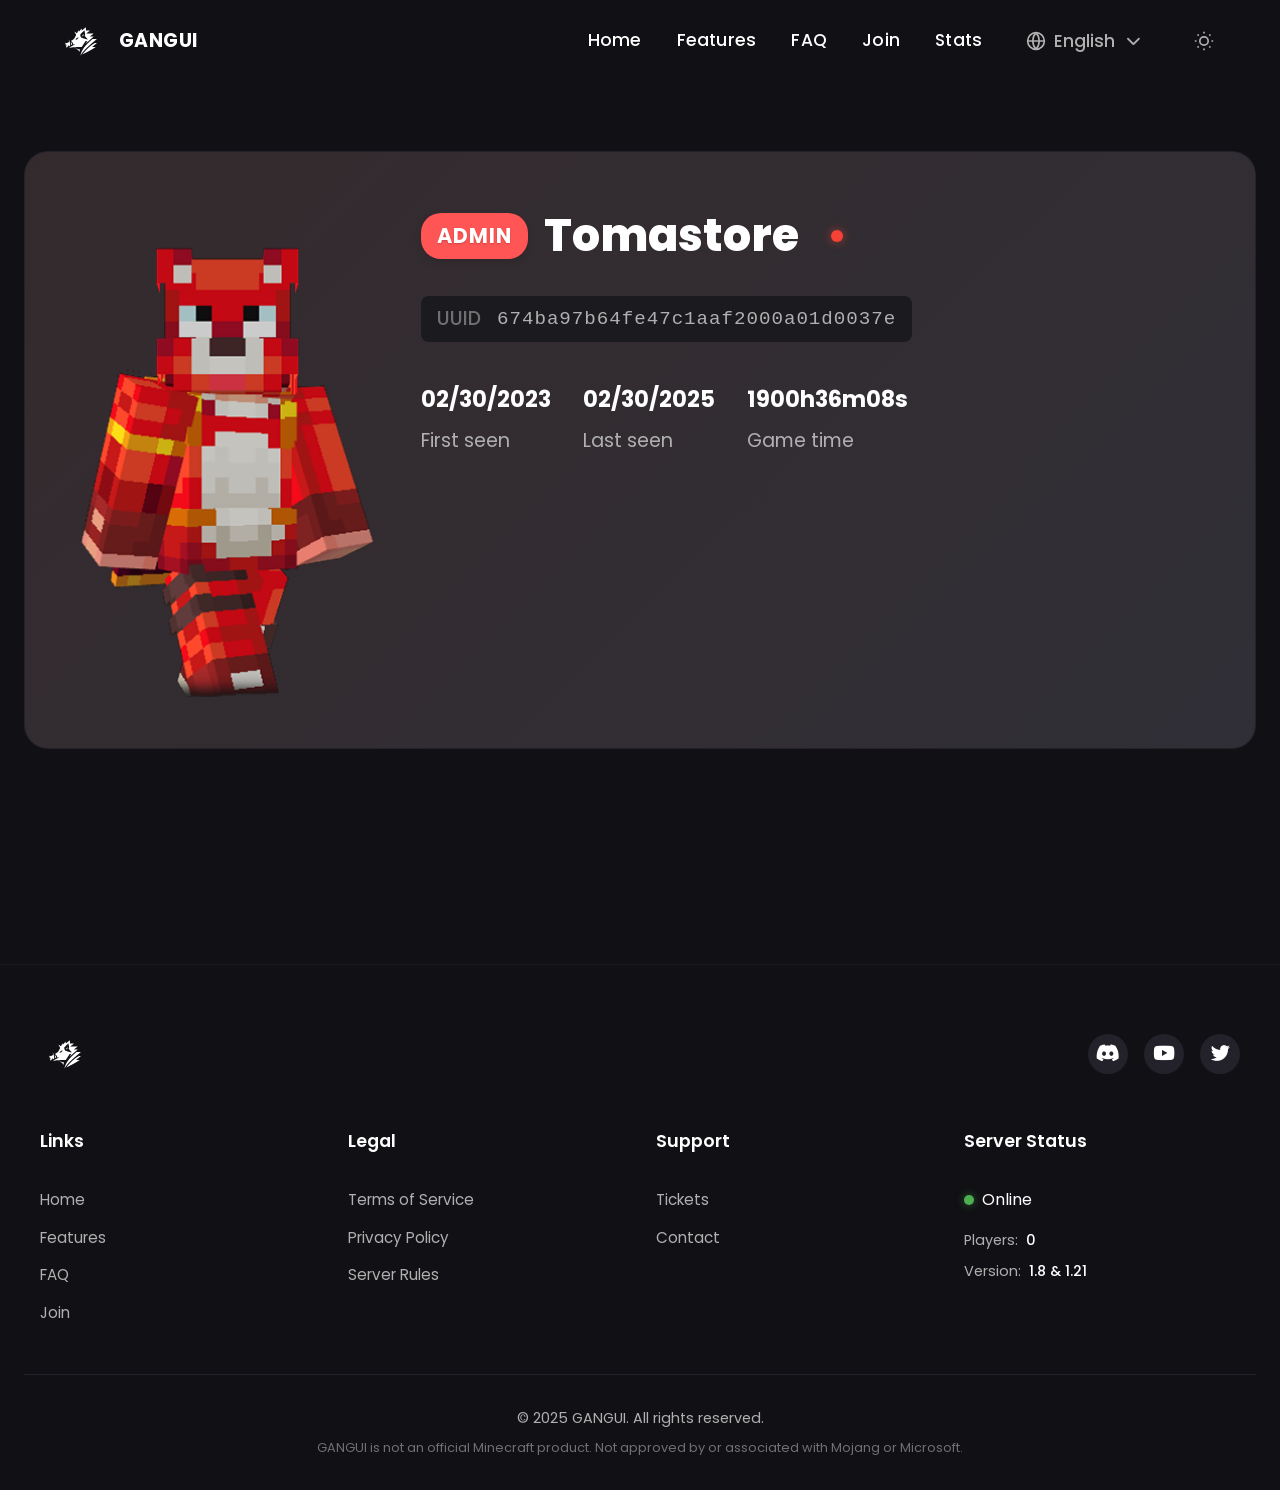
<file: stats.html>
<!DOCTYPE html>
<html lang="en" data-theme="dark">
<head>
    <meta charset="UTF-8">
    <meta name="viewport" content="width=device-width, initial-scale=1.0">
    <meta name="description" content="GANGUI - Player statistics and profile information">
    <title>Player Stats | GANGUI</title>
    <link rel="preconnect" href="https://fonts.googleapis.com">
    <link rel="preconnect" href="https://fonts.gstatic.com" crossorigin>
    <link href="https://fonts.googleapis.com/css2?family=Poppins:wght@400;500;600;700&display=swap" rel="stylesheet">
    <link rel="stylesheet" href="https://cdnjs.cloudflare.com/ajax/libs/font-awesome/6.4.0/css/all.min.css">
    <link rel="stylesheet" href="css/style.css">
    <link rel="stylesheet" href="css/components.css">
    <link rel="stylesheet" href="css/stats.css">
    <link rel="icon" href="img/logo.png" type="image/png">
</head>
<body>
    <!-- Le header sera chargé dynamiquement via components.js -->

    <!-- Player Stats Section -->
    <section id="player-stats" class="player-stats">
        <div class="container stats-container">
            <div class="player-profile">
                <div class="player-avatar">
                    <img src="img/player-skin.png" alt="Player skin" id="player-avatar-img">
                </div>
                
                <div class="player-info">
                    <div class="player-role-container">
                        <span class="player-role admin">ADMIN</span>
                        <h1 class="player-username">Tomastore</h1>
                    <!--     <span class="player-status online"></span>  -->
                        <span class="player-status offline"></span>
                    </div>
                    
                    <div class="player-uuid">
                        <span>UUID</span>
                        <span id="player-uuid-value">674ba97b64fe47c1aaf2000a01d0037e</span>
                    </div>
                    
                    <div class="player-stats-basic">
                        <div class="stats-item">
                            <span class="stats-date">02/30/2023</span>
                            <span class="stats-label">First seen</span>
                        </div>
                        
                        <div class="stats-item">
                            <span class="stats-date">02/30/2025</span>
                            <span class="stats-label">Last seen</span>
                        </div>
                        
                        <div class="stats-item">
                            <span class="stats-time">1900h36m08s</span>
                            <span class="stats-label">Game time</span>
                        </div>
                    </div>
                </div>
            </div>
        </div>
    </section>

    <!-- Le footer sera chargé dynamiquement via components.js -->

    <!-- Scripts -->
    <script src="js/translations.js"></script>
    <script src="js/common.js"></script>
    <script src="js/components.js"></script>
    <script src="js/stats.js"></script>
</body>
</html>
</file>
<file: css/style.css>
/* Variables Globales */
:root {
    --primary: #fc8b4f;
    --primary-dark: #dd612f;
    --text-primary: #ffffff;
    --text-secondary: #b0b0b0;
    --text-muted: #707070;
    --bg-dark: #111014;    /* Utilisé pour body en dark theme */
    --bg-darker: #18171b; /* Utilisé pour Features bg, Footer bg, Lang Menu bg (dark) */
    --bg-light: #23222a;   /* Utilisé pour btn bg, feature cards, join steps, FAQ item active bg */
    --bg-lighter: #1a1a1f; /* Utilisé pour server-ip bg (ancien hero), footer border */
    --border-radius: 8px;
    --box-shadow: 0 8px 16px rgba(0, 0, 0, 0.18);
    --transition: all 0.3s cubic-bezier(0.4, 0, 0.2, 1);
    --font-primary: 'Poppins', sans-serif;
}

/* Variables pour le Thème Clair */
:root[data-theme='light'] {
    --primary: #fc8b4f; /* Reste souvent identique */
    --primary-dark: #dd612f;
    --text-primary: #18171b; /* Texte principal devient sombre */
    --text-secondary: #444444;
    --text-muted: #888888;
    --bg-dark: #f7f7fa;     /* Fond principal du body en light theme */
    --bg-darker: #f0f0f3;  /* Features bg, Footer bg, Lang Menu bg (light) */
    --bg-light: #ffffff;    /* btn bg, feature cards, join steps, FAQ item active bg */
    --bg-lighter: #f7f7fa;  /* server-ip bg (ancien hero), footer border */
    --box-shadow: 0 8px 16px rgba(0,0,0,0.08); /* Ombre plus légère */
}

/* ==========================================================================
   Reset & Base Styles
   ========================================================================== */
*, *::before, *::after { box-sizing: border-box; margin: 0; padding: 0; }
html { scroll-behavior: smooth; font-size: 16px; }
body {
    font-family: var(--font-primary);
    background-color: var(--bg-dark);
    color: var(--text-primary);
    line-height: 1.6;
    overflow-x: hidden;
}
img { max-width: 100%; height: auto; display: block; }
a { color: var(--text-primary); text-decoration: none; transition: var(--transition); }
ul, ol { list-style: none; } /* Déjà dans reset, mais peut rester pour clarté */
button {
    cursor: pointer;
    font-family: var(--font-primary);
    border: none;
    background: none;
    transition: var(--transition);
    color: inherit; /* Assure que les boutons héritent la couleur du texte par défaut */
}

/* ==========================================================================
   Utilitaires (Container, Section Header)
   ========================================================================== */
.container { /* Utilisé dans index.html et par header/footer */
    width: 100%;
    max-width: 1280px;
    margin: 0 auto;
    padding: 0 1.5rem;
}

.section-header { /* Utilisé dans Features, FAQ, Join */
    text-align: center;
    margin-bottom: 3rem;
    width: 100%;
    display: flex;
    flex-direction: column;
    align-items: center;
    justify-content: center;
}

.section-header h2 {
    font-size: 2.5rem;
    font-weight: 700;
    margin-bottom: 0.75rem;
    text-transform: uppercase;
    position: relative;
    display: inline-block;
    /* text-align, margin-left, margin-right auto sont gérés par le parent flex */
    color: var(--text-primary); /* Couleur de base */
}

.section-header p {
    color: var(--text-secondary);
    font-size: 1.1rem;
    max-width: 600px;
    margin: 0 auto; /* Reste utile si le texte est plus court que max-width */
}

/* ==========================================================================
   Styles de Boutons Globaux
   ========================================================================== */
/* .btn-style était combiné, séparons pour clarté si .btn est la base principale */
.btn {
    border: 1.5px solid transparent;
    border-radius: 2rem; /* De style.css */
    font-size: 1.08rem; /* De style.css, ajusté plus bas pour .hero .btn */
    font-weight: 600;
    padding: 0.65rem 1.3rem; /* De style.css, ajusté plus bas pour .hero .btn */
    background: var(--bg-light);
    color: var(--text-secondary);
    transition: var(--transition);
    display: inline-flex; /* Modifié pour mieux gérer alignement icône/texte */
    align-items: center;
    justify-content: center; /* Centre le contenu du bouton */
    gap: 0.75rem;
    box-shadow: none;
    position: relative;
    overflow: hidden;
    text-decoration: none; /* Assurer pour les <a> stylés en .btn */
    cursor: pointer;
}

.btn:hover {
    border-color: var(--primary);
    /*  box-shadow: 0 4px 20px rgba(0,0,0,0.18); */
    color: var(--primary);
    /* background: var(--bg-light); conservé */
}

/* Effet de survol subtil pour les boutons */

.btn-primary { background-color: var(--primary); color: var(--text-primary); /* Etait #ffffff */ }
.btn-primary:hover {
    background-color: var(--primary-dark);
    color: var(--text-primary); /* Etait #ffffff */
    border-color: var(--text-primary); /* Optionnel: foncer la bordure aussi */
    transform: translateX(3px); /* Maintient l'animation de survol */
}

.btn-discord { background-color: #5865F2; color: var(--text-primary); /* Etait #ffffff */ }
.btn-discord:hover {
    background-color: #4752C4;
    border-color: var(--primary);
    color: var(--text-primary); /* Etait #ffffff */
    border-color: var(--text-primary);
    transform: translateX(3px); /* Maintient l'animation de survol */
}

/* .btn-secondary et .btn-dark ont été modifiés dans la section HERO,
   ceux-ci sont les versions de base si utilisés ailleurs. */
.btn-secondary {
    background: var(--bg-light); /* Fond de base */
    color: var(--text-primary); /* Texte de base (était #fff) */
    border: 1.5px solid transparent; /* Bordure transparente par défaut */
}
.btn-secondary:hover { /* Le survol par défaut ajoute une bordure primaire */
    background: var(--bg-light); /* Conserve le fond */
    color: var(--primary);
    border-color: var(--primary); /* La bordure devient primaire */
    transform: translateX(3px); /* Maintient l'animation de survol */
}

.btn-dark {
    background: var(--bg-light); /* Fond de base (était #23232b mais unifié) */
    color: var(--text-primary); /* Texte de base (était #fff) */
}
.btn-dark:hover {
    background: var(--bg-light); /* Conserve le fond */
    color: var(--primary);
    border-color: var(--primary); /* La bordure devient primaire */
    transform: translateX(3px); /* Maintient l'animation de survol */
}

/* Styles light theme pour Boutons Globaux */
:root[data-theme='light'] .btn {
    background: var(--bg-light); /* #fff en light */
    color: var(--text-primary); /* Texte sombre en light */
}
:root[data-theme='light'] .btn:hover {
    border-color: var(--primary);
    color: var(--primary);
    /* background: var(--bg-light); conservé */
}
:root[data-theme='light'] .btn-primary {
    background: var(--primary);
    color: #fff; /* Texte blanc sur fond primaire */
}
:root[data-theme='light'] .btn-primary:hover {
    background: var(--primary-dark);
    color: #fff;
}
/* .btn-discord a sa propre couleur de fond, texte blanc ok */
:root[data-theme='light'] .btn-discord { 
    color: #5865F2;
    border: 1.5px solid #919afd; /* Bordure légère pour définition */
}

:root[data-theme='light'] .btn-secondary,
:root[data-theme='light'] .btn-dark {
    background: var(--bg-light); /* #fff en light */
    color: var(--text-primary); /* Texte sombre */
    border: 1.5px solid #e0e0e0; /* Bordure légère pour définition */
}
:root[data-theme='light'] .btn-secondary:hover,
:root[data-theme='light'] .btn-dark:hover {
    color: var(--primary);
    border-color: var(--primary); /* La bordure devient primaire */
}


/* ==========================================================================
   Hero Section
   ========================================================================== */
.hero { /* Section principale du Hero */
    position: relative;
    min-height: 100vh;
    display: flex; /* Changé pour flex pour mieux gérer .hero-flex */
    align-items: center;
    justify-content: center;
    text-align: center; /* Par défaut, mais .hero-left le modifiera */
    color: var(--text-primary); /* Etait #fff, maintenant var */
    overflow: hidden;
}

.hero-bg { /* Fond image/vidéo du hero */
    position: absolute;
    top: 0; left: 0; width: 100%; height: 100%;
    background: url('../img/hero-bg.jpg') no-repeat center center/cover;
    z-index: -1; /* Derrière tout le contenu du hero */
}

.hero .container.hero-flex { /* container spécifique au hero */
    /* z-index: 1; pour être au-dessus de l'overlay potentiel */
    display: flex;
    align-items: center;
    justify-content: center; /* Centre .hero-left si pas width 100% */
    gap: 0; /* Pas d'espace entre .hero-left et .hero-right (s'il existait) */
    min-height: 70vh;
}

.hero .hero-left { /* Conteneur du texte et boutons du hero */
    /* width:100% est inline dans HTML, peut être déplacé ici si toujours vrai */
    width: 100%; /* Style inline déplacé */
    display: flex;
    flex-direction: column;
    gap: 0.5em;
    align-items: flex-start; /* Aligne le contenu à gauche */
    justify-content: center;
    min-width: 0; /* Pour flexbox */
    text-align: left; /* Contenu textuel aligné à gauche */
}

.hero .hero-title { /* Titre principal H1 */
    font-size: 3.2rem;
    font-weight: 800;
    line-height: 1.08;
    margin-bottom: 1.2rem;
    color: var(--text-primary);
    text-shadow: 0 2px 4px rgba(0, 0, 0, 0.3); /* De style.css précédent */
}

.hero .hero-brand { /* Span "GANGUI" dans le titre */
    color: var(--primary);
    font-size: 6.5rem;
    font-weight: 900;
    display: block; /* Pour occuper sa propre ligne si <br> est après */
    text-shadow: 
        0 0 10px rgba(252, 139, 79, 0.5),
        0 0 20px rgba(252, 139, 79, 0.3),
        0 0 30px rgba(252, 79, 79, 0.2);
    
}

/* Styles pour l'animation du titre (hero-title-main, hero-title-unique, etc.) */
.hero .title-container {
    display: block;
    position: relative;
    width: 100%;
    min-height: 1.5em; /* Optionnel, peut être ajusté */
    overflow: visible;
    margin: 0; padding: 0;
}

.hero .title-wrapper { /* Conteneur direct des span animés */
    position: relative; /* Absolute pour les enfants */
    display: block;
    height: 100%; /* Prend la hauteur du title-container */
    width: 100%;
}

.hero .title-text { /* Chaque span de texte animé */
    position: absolute;
    left: 0;
    top: 0;
    width: 100%;
    opacity: 0;
    transform: translateY(30px);
    transition: opacity 0.1s cubic-bezier(0.22, 0.61, 0.36, 1) 0.03s, transform 0.3s cubic-bezier(0.22, 0.61, 0.36, 1);
    will-change: transform, opacity;
    pointer-events: none; /* Non cliquable */
    white-space: nowrap; /* Empêche le retour à la ligne du texte animé */
}

.hero .title-text.active {
    opacity: 1;
    z-index: 1; /* Au-dessus des autres non actifs */
    transform: translateY(0);
}
/* Sélecteur pour le fallback No-JS */
.no-js .title-text:first-child { /* Style de style.css pour le fallback */
    opacity: 1 !important;
    transform: none !important;
    position: static !important;
}


.hero .hero-desc { /* Paragraphe de description */
    color: var(--text-secondary);
    font-size: 1.5rem;
    margin-bottom: 2rem;
    max-width: 800px;
}

.hero .hero-buttons { /* Conteneur des boutons du hero */
    display: flex;
    gap: 1.1rem;
    flex-wrap: wrap;
}
.hero .hero-buttons.hero-buttons-inline { /* Modificateur pour l'alignement */
    /* display:flex déjà sur .hero-buttons */
    /* gap, margin-top déjà de style.css */
    align-items: center;
    justify-content: flex-start;
    margin-top: 1.5rem; /* De style.css */
}

/* Ajustement de la taille des boutons spécifiques au Hero (plus petits que les .btn globaux) */
.hero .btn { /* Surcharge les .btn globaux pour le hero */
    font-size: 0.98rem; /* De style.css (HERO BUTTONS SMALLER) */
    padding: 0.65rem 1.3rem; /* De style.css (HERO BUTTONS SMALLER) */
    border-radius: 1.3rem; /* De style.css (HERO BUTTONS SMALLER) */
    /* box-shadow:none; déjà sur .btn global */
}

/* Styles Hero pour le thème clair */
:root[data-theme='light'] .hero {
    background: var(--bg-dark); /* #f7f7fa en light, ancien `!important` retiré si possible */
    color: var(--text-primary); /* #18171b en light */
}

:root[data-theme='light'] .hero .hero-title, 
:root[data-theme='light'] .hero .hero-brand {
    text-shadow: 
        0 0 10px rgba(252, 139, 79, 0.5),
        0 0 20px rgba(252, 139, 79, 0.3),
        0 0 30px rgba(252, 79, 79, 0.2);
}

:root[data-theme='light'] .hero .hero-desc, 
:root[data-theme='light'] .hero .title-text {
    color: var(--text-primary) !important; /* Important pour surcharger la couleur de base */
    text-shadow: none; /* Optionnel: enlever l'ombre en thème clair */
}

/* Styles light pour les boutons spécifiques du Hero */
:root[data-theme='light'] .hero .btn-secondary,
:root[data-theme='light'] .hero .btn-dark {
    background: var(--bg-light); /* #fff en light */
    color: var(--text-primary); /* Texte sombre */
    border: 1.5px solid #e0e0e0; /* Bordure pour définition */
}
:root[data-theme='light'] .hero .btn-secondary:hover,
:root[data-theme='light'] .hero .btn-dark:hover {
    color: var(--primary);
    border-color: var(--primary); /* La bordure devient primaire */
}


/* Responsive pour Hero Section */
@media (max-width: 900px) {
    .hero .hero-title { font-size: 2rem; } /* Etait 1.7rem, ajusté */
    .hero .hero-brand { font-size: 4rem; } /* Etait 1.7rem, ajusté */
    .hero .hero-desc { font-size: 1.4rem; }
}

@media (max-width: 768px) { /* De style.css général */
    .hero .hero-title { font-size: 2rem; } /* Etait 1.7rem, ajusté */
    .hero .hero-brand { font-size: 4rem; } /* Etait 1.7rem, ajusté */
    .hero .hero-desc { font-size: 1.3rem; }
}

@media (max-width: 600px) {
    .hero .hero-title { font-size: 2rem; } /* Etait 1.7rem, ajusté */
    .hero .hero-brand { font-size: 4rem; } /* Etait 1.7rem, ajusté */
    .hero .hero-desc { font-size: 1.2rem; }
}

@media (max-width: 576px) { /* De style.css général */
    .hero .hero-title { font-size: 2rem; } /* Etait 1.7rem, ajusté */
    .hero .hero-brand { font-size: 4rem; } /* Etait 1.7rem, ajusté */
    .hero .hero-desc { font-size: 1.1rem; }
}

/* ==========================================================================
   Features Section
   ========================================================================== */
   .features {
    position: relative;
    min-height: 100vh;
    display: flex; /* Changé pour flex pour mieux gérer .hero-flex */
    align-items: center;
    justify-content: center;
    text-align: left; /* Par défaut, mais .hero-left le modifiera */
    color: var(--text-primary); /* Etait #fff, maintenant var */
    overflow: hidden;
}

.features .container {
    overflow: visible !important;
}

.features-carousel-wrapper {
    position: relative;
    width: 100%;
    margin: 0 auto;
    padding: 2rem 0;
    transform-style: preserve-3d;
    overflow: visible !important;
}

.features-grid.carousel {
    display: flex;
    gap: 2rem;
    overflow-x: auto;
    overflow-y: visible;
    scroll-snap-type: x mandatory;
    -webkit-overflow-scrolling: touch;
    padding: 2rem 6vw;
    scrollbar-width: none;
    -ms-overflow-style: none;
    transform-style: preserve-3d;
    position: relative;
}

.features-grid.carousel::after {
    content: '';
    flex: 0 0 70%;
}

.features-grid.carousel::-webkit-scrollbar {
    display: none;
}

.feature-card {
    flex: 0 0 70%;
    max-width: 70%;
    margin: 0 1.5rem;
    scroll-snap-align: center;
    background: var(--bg-light);
    border-radius: 24px;
    padding: 3rem;
    transition: all 0.25s cubic-bezier(0.4, 0, 0.2, 1);
    position: relative;
    overflow: hidden;
    box-shadow: 0 20px 40px rgba(0, 0, 0, 0.2);
    transform-style: preserve-3d;
    will-change: transform;
    border: 1.5px solid transparent;
}

.feature-card::before {
    content: '';
    position: absolute;
    top: 0;
    left: 0;
    right: 0;
    bottom: 0;
    background: linear-gradient(135deg, rgba(252, 139, 79, 0.08), rgba(200, 200, 200, 0.08));
    z-index: 1;
    transition: all 0.6s cubic-bezier(0.4, 0, 0.2, 1);
}

.feature-card:not(.active) {
    opacity: 0.6;
    transform: scale(0.95) translateZ(-50px);
    box-shadow: none;
}

.feature-card.active {
    opacity: 1;
    transform: scale(1) translateZ(0);
}

.feature-card:hover, .feature-card.active {
    border-color: var(--primary);
    box-shadow: 0 25px 50px rgba(0, 0, 0, 0.3);
}

.feature-icon {
    width: 60px;
    height: 60px;
    border-radius: 16px;
    background: rgba(255, 255, 255, 0.1);
    display: flex;
    align-items: center;
    justify-content: center;
    margin-bottom: 2rem;
    font-size: 1.8rem;
    color: var(--primary);
    position: relative;
    z-index: 2;
    box-shadow: 0 8px 16px rgba(0, 0, 0, 0.1);
    transform: translateZ(30px);
    transition: all 0.6s cubic-bezier(0.4, 0, 0.2, 1);
}

.feature-card h3 {
    font-size: 1.8rem;
    font-weight: 700;
    margin-bottom: 1rem;
    color: var(--text-primary);
    position: relative;
    z-index: 2;
    transform: translateZ(20px);
    transition: all 0.6s cubic-bezier(0.4, 0, 0.2, 1);
}

.feature-card p {
    color: var(--text-secondary);
    font-size: 1.1rem;
    line-height: 1.6;
    position: relative;
    z-index: 2;
    transform: translateZ(10px);
    transition: all 0.6s cubic-bezier(0.4, 0, 0.2, 1);
}

.carousel-dots {
    display: flex;
    justify-content: center;
    gap: 1rem;
    margin-top: 2rem;
    position: relative;
    z-index: 2;
    transform-style: preserve-3d;
}

.carousel-dot {
    width: 12px;
    height: 12px;
    border-radius: 50%;
    background: var(--bg-light);
    border: 2px solid var(--primary);
    cursor: pointer;
    transition: all 0.3s ease;
    transform-style: preserve-3d;
}

.carousel-dot.active {
    background: var(--primary);
    transform: scale(1.2) translateZ(10px);
}

/* Styles light theme pour Features */
:root[data-theme='light'] .feature-card,
:root[data-theme='light'] .feature-card.active { /* Ombre douce pour light theme */
    box-shadow: 0 8px 32px rgba(0,0,0,0.08) !important; /* important pour surcharger l'ombre de base */
}
:root[data-theme='light'] .feature-card::before { /* Ajuster le gradient pour light theme */
    background: linear-gradient(135deg, rgba(var(--primary-rgb, 252,139,79),0.08), rgba(0,0,0,0.03));
    /* Note: --primary-rgb devrait être défini si vous voulez utiliser rgba avec une variable de couleur hex */
}

@media (max-width: 768px) {
    .features-grid {
        gap: 1.5rem; /* Réduit l'espace entre les cartes */
        align-items: center; /* Centre les cartes si elles ne remplissent pas la ligne */
    }
    .feature-card {
        min-width: calc(100% - 2rem); /* Prend presque toute la largeur sur mobile */
        flex-basis: auto; /* Annule le flex-basis pour qu'il prenne la largeur */
    }
}


/* ==========================================================================
   FAQ Section
   ========================================================================== */
   .faq {
    position: relative;
    min-height: 100vh;
    display: flex; /* Changé pour flex pour mieux gérer .hero-flex */
    align-items: center;
    justify-content: center;
    text-align: left; /* Par défaut, mais .hero-left le modifiera */
    color: var(--text-primary); /* Etait #fff, maintenant var */
    overflow: hidden;
}

.faq-content {
    max-width: 1280px;
    margin: 0 auto;
}

.faq-item {
    margin-bottom: 1rem;
    border-radius: 10px;
    overflow: hidden;
    background: var(--bg-primary);
    transition: all 0.3s cubic-bezier(0.4, 0, 0.2, 1);
    border: 1px solid transparent;
}

.faq-question {
    padding: 1.5rem;
    cursor: pointer;
    display: flex;
    justify-content: space-between;
    align-items: center;
    background: var(--bg-secondary);
    transition: all 0.3s cubic-bezier(0.4, 0, 0.2, 1);
}

.faq-question h3 {
    font-size: 1.1rem;
    font-weight: 600;
    transition: all 0.3s cubic-bezier(0.4, 0, 0.2, 1);
}

.faq-toggle {
    display: flex;
    align-items: center;
    gap: 0.5rem;
    transition: transform 0.3s cubic-bezier(0.4, 0, 0.2, 1);
}

.faq-toggle i {
    transition: transform 0.3s cubic-bezier(0.4, 0, 0.2, 1);
    font-size: 1.15em;
}

.faq-item:hover {
    transform: translateX(3px);
    border-color: var(--primary);
}

.faq-item.active {
    border-color: var(--primary);
    box-shadow: 0 4px 12px rgba(0, 0, 0, 0.15);
}

.faq-item.active .faq-question {
    background: var(--bg-light);
}

.faq-item.active .faq-question h3 {
    color: var(--primary);
}

.faq-item.active .faq-toggle {
    transform: rotate(180deg);
}

.faq-item.active .faq-toggle i {
    transform: rotate(0deg);
}

.faq-answer {
    max-height: 0;
    overflow: hidden;
    transition: all 0.4s cubic-bezier(0.4, 0, 0.2, 1);
    opacity: 0;
    padding: 0;
    margin: 0;
}

.faq-item.active .faq-answer {
    max-height: 3000px;
    opacity: 1;
    padding: 0;
    margin-bottom: 1.5rem;
}

.faq-answer p {
    color: var(--text-secondary);
    font-size: 0.95rem;
    line-height: 1.6;
    margin: 0;
    padding: 1.5rem;
    white-space: normal;
    word-wrap: break-word;
}


/* ==========================================================================
   Join Section
   ========================================================================== */
.join {
    position: relative;
    min-height: 100vh;
    display: flex; /* Changé pour flex pour mieux gérer .hero-flex */
    align-items: center;
    justify-content: center;
    text-align: center; /* Par défaut, mais .hero-left le modifiera */
    color: var(--text-primary); /* Etait #fff, maintenant var */
    overflow: hidden;
}

.join-bg {
    position: absolute;
    top: 0;
    left: 0;
    width: 100%;
    height: 100%;
    opacity: 0.1;
    z-index: 0;
}

.join-content {
    position: relative;
    z-index: 2;
    max-width: 1280px;
    margin: 0 auto;
    padding: 0 2rem;
}

.join-steps {
    display: flex;
    gap: 2.2rem;
    justify-content: center;
    align-items: stretch;
    flex-wrap: wrap;
    margin: 3rem 0;
}

.join-step {
    background: var(--bg-light);
    border-radius: 24px;
    padding: 3rem;
    min-width: 320px;
    max-width: 370px;
    flex: 1 1 320px;
    display: flex;
    flex-direction: column;
    align-items: flex-start;
    transition: all 0.25s cubic-bezier(0.4, 0, 0.2, 1);
    position: relative;
    overflow: hidden;
    box-shadow: 0 20px 40px rgba(0, 0, 0, 0.2);
    transform-style: preserve-3d;
    will-change: transform;
    border: 1.5px solid transparent;
    text-align: left;
}

.join-step::before {
    content: '';
    position: absolute;
    top: 0;
    left: 0;
    right: 0;
    bottom: 0;
    background: linear-gradient(135deg, rgba(252, 139, 79, 0.08), rgba(200, 200, 200, 0.08));
    z-index: 1;
    transition: all 0.6s cubic-bezier(0.4, 0, 0.2, 1);
}

.join-step:hover {
    border-color: var(--primary);
/*  box-shadow: 0 25px 50px rgba(0, 0, 0, 0.3); */
    transform: translateY(-5px);
}

.step-number {
    width: 60px;
    height: 60px;
    border-radius: 16px;
    background: rgba(255, 255, 255, 0.1);
    color: var(--primary);
    display: flex;
    align-items: center;
    justify-content: center;
    font-size: 1.8rem;
    font-weight: 700;
    margin-bottom: 2rem;
    position: relative;
    z-index: 2;
    box-shadow: 0 8px 16px rgba(0, 0, 0, 0.1);
    transform: translateZ(30px);
    transition: all 0.6s cubic-bezier(0.4, 0, 0.2, 1);
}

.step-content {
    position: relative;
    z-index: 2;
    transform: translateZ(20px);
    transition: all 0.6s cubic-bezier(0.4, 0, 0.2, 1);
}

.join-step:hover .step-content {
    transform: translateZ(30px);
}

.step-content h3 {
    font-size: 1.6rem;
    font-weight: 700;
    margin-bottom: 0.7rem;
    color: var(--text-primary);
    text-align: left;
}

/* Responsive pour Join Section */
@media (max-width: 768px) {
    .join-steps {
        gap: 1.5rem; /* Réduit l'espace entre les cartes */
        align-items: center; /* Centre les cartes si elles ne remplissent pas la ligne */
    }
    .join-step {
        min-width: calc(100% - 2rem); /* Prend presque toute la largeur sur mobile */
        flex-basis: auto; /* Annule le flex-basis pour qu'il prenne la largeur */
    }
}


/* ==========================================================================
   Mouse Spotlight Effect
   ========================================================================== */
/**
 * Mouse Spotlight Effect - Version simplifiée
 */

/* Effet de spotlight qui suit la souris */
.mouse-spotlight {
    position: fixed;
    pointer-events: none; /* Ne pas interférer avec les clics */
    z-index: 10;
    width: 500px; 
    height: 500px;
    border-radius: 50%;
    
    /* Gradient amélioré mais simplifié */
    background: radial-gradient(circle, 
        rgba(252, 139, 79, 0.247) 0%, 
        rgba(252, 139, 79, 0) 60%, 
        transparent 80%);
    
    /* Flou optimisé */
    filter: blur(45px);
    
    /* Position initiale (sera modifiée par JS) */
    left: 50%;
    top: 50%;
    transform: translate(-50%, -50%);
    
    /* Caché par défaut */
    opacity: 0;
    
    /* Transition fluide */
    transition: opacity 0.5s ease;
    
    /* Optimisation des performances */
    will-change: transform, opacity;
}

/* État actif */
body.spotlight-active .mouse-spotlight {
    opacity: 0.4;
}

/* Version simplifiée pour mobile */
@media (max-width: 768px) {
    .mouse-spotlight {
        width: 300px;
        height: 300px;
    }
}

/* Désactiver sur appareils tactiles */
@media (hover: none) {
    .mouse-spotlight {
        display: none;
    }
}


/* ==========================================================================
   Animations Utilitaires
   ========================================================================== */
/* Classes et Keyframes pour animations (Fade, Slide, Scale) */
.fade-in { animation: fadeIn 0.6s ease forwards; opacity: 0; }
.fade-out { animation: fadeOut 0.6s ease forwards; opacity: 1; }
.slide-up { animation: slideUp 0.5s cubic-bezier(0.4,0,0.2,1) forwards; opacity: 0; transform: translateY(20px); } /* slideUpHero renommé en slideUp */
.slide-right { animation: slideRight 0.6s ease forwards; opacity: 0; transform: translateX(-20px); }
.slide-left { animation: slideLeft 0.6s ease forwards; opacity: 0; transform: translateX(20px); }
.scale-in { animation: scaleIn 0.6s ease forwards; opacity: 0; transform: scale(0.95); }

@keyframes fadeIn { 0% { opacity: 0; } 100% { opacity: 1; } }
@keyframes fadeOut { 0% { opacity: 1; } 100% { opacity: 0; } }
@keyframes slideUp { 0% { opacity: 0; transform: translateY(20px); } 100% { opacity: 1; transform: translateY(0); } }
@keyframes slideRight { 0% { opacity: 0; transform: translateX(-20px); } 100% { opacity: 1; transform: translateX(0); } }
@keyframes slideLeft { 0% { opacity: 0; transform: translateX(20px); } 100% { opacity: 1; transform: translateX(0); } }
@keyframes scaleIn { 0% { opacity: 0; transform: scale(0.95); } 100% { opacity: 1; transform: scale(1); } }


/* ==========================================================================
   Styles @media Responsive Globaux
   ========================================================================== */
@media (max-width: 1024px) {
    .section-header h2 {
        font-size: 2.25rem;
    }
    /* html { font-size: 15.5px; } // Optionnel, si besoin d'ajuster la base */
}

@media (max-width: 768px) {
    html {
        font-size: 15px; /* Règle globale pour mobile */
    }
    .section-header h2 {
        font-size: 2rem; /* Etait 2.25rem, puis 2rem dans .section-header h2 */
    }
}

@media (max-width: 576px) {
    .section-header h2 {
        font-size: 1.8rem; /* Etait 2rem */
    }
}
</file>
<file: css/components.css>
/* ==========================================================================
   1. VARIABLES ET CONFIGURATION GLOBALE
   ========================================================================== */
/* Ici vous pourriez définir vos variables CSS pour une meilleure gestion centralisée
   si ce n'est pas déjà fait ailleurs dans votre projet */

/* ==========================================================================
   2. HEADER PRINCIPAL
   ========================================================================== */
   .header {
    position: fixed;
    top: 0;
    left: 0;
    width: 100%;
    z-index: 100;
    background-color: var(--bg-dark);
    transition: background 0.3s cubic-bezier(0.4, 0, 0.2, 1), 
                box-shadow 0.3s cubic-bezier(0.4, 0, 0.2, 1);
    padding: 1rem 0;
    backdrop-filter: none;
}

/* État du header après défilement */
.header.scrolled {
    background-color: rgba(10, 10, 10, 0.85);
    backdrop-filter: blur(3px);
    box-shadow: 0 4px 20px rgba(0, 0, 0, 0.10);
}

/* Container principal dans le header */
.header .container {
    display: flex;
    align-items: center;
    justify-content: center;
    max-width: 1200px; /* Ajout d'une largeur maximale pour grands écrans */
    margin: 0 auto; /* Centrage du container */
    padding: 0 1rem; /* Espacement interne pour éviter que le contenu colle aux bords */
}

/* ==========================================================================
   3. NAVBAR ET NAVIGATION
   ========================================================================== */
.header .navbar {
    display: flex;
    align-items: center;
    justify-content: flex-start;
    width: 100%;
}

/* Menu de navigation */
.header .nav-menu {
    flex: 1 1 auto; /* Prend l'espace disponible */
    display: flex;
    justify-content: center;
}
.header .nav-menu.nav-menu-right {
    justify-content: flex-end;
}

.header .nav-menu ul {
    display: flex;
    gap: 2.2rem;
    list-style: none;
    padding: 0; 
    margin: 0 2rem 0 0; /* Ajout d'une marge à droite pour mieux séparer des actions/langue */
}

.header .nav-menu a {
    font-weight: 500;
    font-size: 1.08rem;
    text-transform: none;
    letter-spacing: 0.2px;
    padding: 0.5rem 0;
    position: relative;
    color: var(--text-primary);
    text-decoration: none !important;
    box-shadow: none !important;
    border-bottom: none !important;
    transition: color 0.3s cubic-bezier(0.4, 0, 0.2, 1);
}

/* Désactivation de l'effet after pour les liens de navigation */
.header .nav-menu a::after {
    display: none !important;
}

/* Styles au survol et actif */
.header .nav-menu a:hover,
.header .nav-menu a.active {
    color: var(--primary) !important;
}

/* ==========================================================================
   4. LOGO DU SITE
   ========================================================================== */
.header .logo {
    flex: 0 0 auto;
    margin-right: 1.2rem;
}

.header .logo a {
    display: flex;
    align-items: center;
    gap: 0.5rem;
    text-decoration: none;
}

.header .logo img {
    height: 50px;
    width: auto;
    display: block;
}

/* Gestion des variantes du logo selon le thème */
.header .logo .logo-dark {
    display: none; /* Caché par défaut (mode sombre actif) */
}

.header .logo .logo-light {
    display: block; /* Visible par défaut (mode sombre actif) */
}

/* En thème clair, on inverse l'affichage des logos */
:root[data-theme='light'] .header .logo .logo-dark {
    display: block;
}

:root[data-theme='light'] .header .logo .logo-light {
    display: none;
}

.header .logo-text {
    font-size: 1.18rem;
    font-weight: 700;
    color: var(--text-primary);
    letter-spacing: 0.5px;
    margin-left: 0.3rem;
    display: flex;
    align-items: center;
}

.header .logo a:hover .logo-text {
    color: var(--primary);
}

/* ==========================================================================
   5. BOUTONS ET ACTIONS DU HEADER
   ========================================================================== */
.header .header-actions {
    flex: 0 0 auto;
    display: flex;
    align-items: center;
    gap: 1.5rem; /* Augmenté pour plus d'espace entre les actions */
    margin-left: auto; /* Pousse les actions tout à droite */
}

/* Séparateur de navigation (actuellement masqué) */
.header .nav-separator {
    display: none !important;
    /* Si vous souhaitez l'activer, décommentez et ajustez ci-dessous:
    display: inline-block;
    width: 1px;
    height: 28px;
    background: #23232b;
    margin: 0 18px 0 0;
    vertical-align: middle;
    opacity: 0.7;
    */
}

/* Styles uniformisés pour les icônes de la navbar */
.header .nav-icon,
.header .theme-toggle {
    width: 40px;
    height: 40px;
    display: flex;
    align-items: center;
    justify-content: center;
    border-radius: 50%;
    color: var(--text-secondary);
    transition: var(--transition);
    padding: 0;
    border: 1.5px solid transparent;
    cursor: pointer;
    background: transparent; /* Ajout pour assurer la transparence */
}

.header .nav-icon:hover,
.header .theme-toggle:hover {
    border-color: var(--primary);
    box-shadow: 0 4px 20px rgba(0,0,0,0.18);
    color: var(--primary);
}

.header .nav-icon i {
    font-size: 1.3rem;
}

.header .theme-toggle svg,
.header .lang-btn.globe svg {
    width: 20px;
    height: 20px;
    transition: transform 0.3s ease;
}

/* ==========================================================================
   6. MODE CLAIR (LIGHT THEME) POUR HEADER
   ========================================================================== */
:root[data-theme='light'] .header {
    background: var(--bg-light) !important;
    color: var(--text-primary) !important;
    box-shadow: 0 4px 20px rgba(0,0,0,0.06);
}

:root[data-theme='light'] .header.scrolled {
    background: var(--bg-light) !important;
    box-shadow: 0 4px 20px rgba(0,0,0,0.10);
}

/* Ajustement des couleurs pour le thème clair */
:root[data-theme='light'] .header .navbar a,
:root[data-theme='light'] .header .nav-icon,
:root[data-theme='light'] .header .lang-btn.globe,
:root[data-theme='light'] .header .logo-text,
:root[data-theme='light'] .header .theme-toggle {
    color: var(--text-primary) !important;
}

/* Style de survol pour thème clair */
:root[data-theme='light'] .header .nav-menu a:hover,
:root[data-theme='light'] .header .nav-menu a.active {
    color: var(--primary) !important;
}

/* Effet au survol pour thème clair */
:root[data-theme='light'] .header .nav-menu a::after {
    content: '';
    position: absolute;
    width: 0;
    height: 2px;
    bottom: 0;
    left: 0;
    background-color: var(--primary);
    transition: width 0.3s ease;
}

:root[data-theme='light'] .header .nav-menu a:hover::after,
:root[data-theme='light'] .header .nav-menu a.active::after {
    width: 100%;
}

:root[data-theme='light'] .header .logo a:hover .logo-text {
    color: var(--primary);
}

/* Styles des boutons en thème clair */
:root[data-theme='light'] .header .theme-toggle,
:root[data-theme='light'] .header .lang-btn {
    color: var(--text-secondary);
    border: 1.5px solid transparent;
    transition: all 0.3s cubic-bezier(0.4, 0, 0.2, 1);
}

:root[data-theme='light'] .header .theme-toggle:hover,
:root[data-theme='light'] .header .lang-btn:hover {
    color: var(--primary);
    border-color: var(--text-secondary);
    box-shadow: 0 4px 20px rgba(0, 0, 0, 0.18);
}

:root[data-theme='light'] .header .lang-btn.globe {
    color: var(--text-secondary);
}

:root[data-theme='light'] .header .lang-btn.globe:hover {
    color: var(--primary);
}

/* ==========================================================================
   7. MENU MOBILE ET RESPONSIVE
   ========================================================================== */
@media (max-width: 992px) {
    /* Ajustements pour tablettes */
    .header .nav-menu ul {
        gap: 1.5rem;
    }
    
    .header .header-actions {
        margin-left: 1.5rem;
    }
}

@media (max-width: 768px) {
    /* Menu hamburger pour mobile */
    .header .nav-menu {
        position: fixed;
        top: 0;
        right: -100%;
        width: 80%;
        max-width: 320px;
        height: 100vh;
        background-color: var(--bg-darker);
        z-index: 1000;
        transition: var(--transition);
        display: flex;
        align-items: center;
        justify-content: center;
        box-shadow: -5px 0 15px rgba(0, 0, 0, 0.1);
        overflow-y: auto; /* Ajout pour permettre le défilement si menu trop grand */
    }

    .header .nav-menu.active {
        right: 0;
    }

    .header .nav-menu ul {
        flex-direction: column;
        gap: 1.5rem;
        width: 100%;
        padding: 2rem;
        text-align: center;
        margin-right: 0;
    }
    
    .header .header-actions {
        margin-left: auto;
        gap: 0.8rem; /* Réduire l'espace entre les actions sur mobile */
    }
}

/* ==========================================================================
   8. FOOTER PRINCIPAL
   ========================================================================== */
.footer {
    background-color: var(--bg-dark);
    padding: 4rem 0 2rem;
    border-top: 1px solid var(--bg-lighter);
    margin-top: 4rem;
}

/* Section supérieure du footer */
.footer-top {
    display: flex;
    align-items: center;
    justify-content: space-between;
    margin-bottom: 3rem;
    padding: 0 1rem; /* Ajout de padding horizontal */
}

.footer-logo img {
    height: 50px;
    width: auto;
    display: block;
}

/* Gestion des variantes du logo dans le footer selon le thème */
.footer-logo .logo-dark {
    display: none; /* Caché par défaut (mode sombre actif) */
}

.footer-logo .logo-light {
    display: block; /* Visible par défaut (mode sombre actif) */
}

/* En thème clair, on inverse l'affichage des logos dans le footer */
:root[data-theme='light'] .footer-logo .logo-dark {
    display: block;
}

:root[data-theme='light'] .footer-logo .logo-light {
    display: none;
}

/* ==========================================================================
   9. LIENS SOCIAUX DU FOOTER
   ========================================================================== */
.footer .social-links {
    display: flex;
    gap: 1rem;
    flex-wrap: wrap; /* Permet le retour à la ligne si nécessaire */
}

.footer .social-links a {
    width: 40px;
    height: 40px;
    background-color: var(--bg-light);
    color: var(--text-primary);
    border-radius: 50%;
    display: flex;
    align-items: center;
    justify-content: center;
    transition: var(--transition);
    text-decoration: none;
}

.footer .social-links a:hover {
    transform: translateY(-3px);
    background-color: var(--primary);
    color: #fff;
}

.footer .social-links i {
    font-size: 1.2rem;
}

/* ==========================================================================
   10. CONTENU PRINCIPAL DU FOOTER
   ========================================================================== */
.footer-content {
    display: grid;
    grid-template-columns: repeat(auto-fit, minmax(200px, 1fr));
    gap: 2rem;
    margin-bottom: 3rem;
    padding: 0 1rem; /* Ajout de padding horizontal */
}

.footer-column h3 {
    font-size: 1.1rem;
    margin-bottom: 1.25rem;
    font-weight: 600;
    position: relative;
    padding-bottom: 0.75rem;
    color: var(--text-primary);
}

.footer-column ul {
    display: flex;
    flex-direction: column;
    gap: 0.75rem;
    list-style: none; 
    padding: 0; 
    margin: 0;
}

.footer-column a {
    color: var(--text-secondary);
    font-size: 0.95rem;
    display: inline-block;
    text-decoration: none;
    transition: color 0.35s cubic-bezier(0.4,0,0.2,1), 
                transform 0.35s cubic-bezier(0.4,0,0.2,1);
}

.footer-column a:hover {
    color: var(--primary);
    transform: translateX(3px);
}

/* ==========================================================================
   11. STATUT DU SERVEUR (FOOTER)
   ========================================================================== */
.footer .server-status .status-indicator {
    display: flex;
    align-items: center;
    gap: 0.5rem;
    margin-bottom: 1rem;
}

.footer .status-dot {
    width: 10px;
    height: 10px;
    border-radius: 50%;
}

.footer .status-dot.online {
    background-color: #4caf50;
    box-shadow: 0 0 8px rgba(76, 175, 80, 0.5);
}

.footer .status-dot.offline {
    background-color: #f44336;
    box-shadow: 0 0 8px rgba(244, 67, 54, 0.5);
}

.footer .server-info {
    display: flex;
    flex-direction: column;
    gap: 0.5rem;
    text-align: center; /* Centrage du texte sous le statut du serveur */
}

.footer .info-item {
    display: flex;
    align-items: center;
    justify-content: left; /* Centrer les éléments sur la ligne */
    gap: 0.5rem; /* Espace entre le label et la valeur */
    color: var(--text-secondary);
    font-size: 0.9rem;
}

.footer .info-value {
    color: var(--text-primary);
    font-weight: 500;
}

/* ==========================================================================
   12. FOOTER BAS DE PAGE
   ========================================================================== */
.footer-bottom {
    text-align: center;
    padding-top: 2rem;
    border-top: 1px solid var(--bg-light);
    padding: 2rem 1rem 0; /* Ajout de padding horizontal */
}

.footer .copyright {
    color: var(--text-secondary);
    font-size: 0.9rem;
    margin-bottom: 0.5rem;
}

.footer .disclaimer {
    color: var(--text-muted);
    font-size: 0.8rem;
}

/* ==========================================================================
   13. MENU DE LANGUE (LANGUAGE DROPDOWN)
   ========================================================================== */
.lang-dropdown {
    position: relative;
    display: flex;
    align-items: center;
}

.lang-btn.globe {
    display: flex;
    align-items: center;
    gap: 0.5rem;
    padding: 0.35rem 1.1rem 0.35rem 0.7rem;
    background: none;
    color: var(--text-secondary);
    cursor: pointer;
    font-size: 1.08rem;
    font-weight: 600;
    border-radius: 12px;
    border: 1.5px solid transparent;
    transition: var(--transition);
    position: relative;
    z-index: 11;
    overflow: hidden;
}

.lang-btn.globe:hover,
.lang-btn.globe.active {
    border-color: var(--primary);
    color: var(--primary);
    transform: none !important;
    box-shadow: 0 4px 20px rgba(0,0,0,0.18);
}

.lang-btn.globe::after {
    /* Suppression de l'effet pour plus de cohérence */
    content: none;
}

.lang-btn.globe .lang-current {
    font-weight: 500;
    min-width: 60px;
    text-align: left;
}

.lang-btn.globe .fa-chevron-down {
    font-size: 0.85em;
    margin-left: 0.2em;
    transition: transform 0.3s ease;
}

.lang-dropdown.open .lang-btn.globe .fa-chevron-down {
    transform: rotate(180deg);
}

.lang-menu {
    position: absolute;
    top: 110%;
    right: 0;
    background: var(--bg-darker);
    border-radius: 16px;
    padding: 0.7rem 0;
    min-width: 180px;
    box-shadow: 0 8px 32px rgba(0,0,0,0.22);
    display: none;
    z-index: 1001;
    flex-direction: column;
    align-items: stretch;
    animation: fadeInLang 0.24s cubic-bezier(0.4,0,0.2,1);
    border: 1.5px solid rgba(252,139,79,0.10);
    backdrop-filter: blur(6px);
    overflow: hidden;
}

@keyframes fadeInLang {
    from { opacity: 0; transform: translateY(-10px); }
    to { opacity: 1; transform: translateY(0); }
}

.lang-dropdown.open .lang-menu,
.lang-menu.show {
    display: flex;
}

.lang-option {
    display: flex;
    align-items: center;
    width: 100%;
    padding: 0.8rem 1.1rem;
    background: transparent;
    border: none;
    color: var(--text-primary);
    text-align: left;
    cursor: pointer;
    border-radius: 0;
    font-size: 1.08rem;
    font-weight: 500;
    letter-spacing: 0.01em;
    transition: background 0.18s, color 0.18s, transform 0.22s cubic-bezier(0.4,0,0.2,1);
    margin: 0.05rem 0;
}

.lang-option:hover,
.lang-option.active {
    background: var(--bg-light);
    color: var(--primary);
    transform: translateX(4px) scale(1.04);
    box-shadow: 0 2px 8px rgba(252,139,79,0.10);
}

/* Styles thème clair pour Language Dropdown */
:root[data-theme='light'] .lang-menu {
    background: var(--bg-light);
    border: 1.5px solid rgba(252,139,79,0.14);
    box-shadow: 0 8px 32px rgba(252,139,79,0.09);
}

:root[data-theme='light'] .lang-option {
    color: var(--text-primary);
}

:root[data-theme='light'] .lang-option:hover,
:root[data-theme='light'] .lang-option.active {
    background: var(--bg-darker);
    color: var(--primary);
    box-shadow: 0 2px 8px rgba(252,139,79,0.08);
}

/* ==========================================================================
   14. BOUTON RETOUR EN HAUT (BACK TO TOP)
   ========================================================================== */
.back-to-top {
    position: fixed;
    bottom: 2.5rem;
    right: 2.5rem;
    width: 48px;
    height: 48px;
    background: var(--bg-light);
    color: var(--primary);
    border: none;
    border-radius: 50%;
    box-shadow: 0 4px 18px rgba(0,0,0,0.14);
    display: flex;
    align-items: center;
    justify-content: center;
    font-size: 1.6rem;
    cursor: pointer;
    opacity: 0;
    pointer-events: none;
    transition: opacity 0.2s, background 0.18s, color 0.18s, box-shadow 0.22s, transform 0.22s cubic-bezier(0.4,0,0.2,1);
    z-index: 999;
    outline: none;
    border: 1.5px solid transparent;
}

.back-to-top i {
    line-height: 1;
}

.back-to-top.show,
.back-to-top.visible {
    opacity: 1;
    pointer-events: auto;
}

.back-to-top:hover,
.back-to-top:focus {
    background: var(--primary);
    color: #fff;
    box-shadow: 0 8px 32px rgba(252,139,79,0.18);
    transform: translateY(-6px) scale(1.10);
    border-color: var(--primary);
}

/* Thème clair pour bouton retour en haut */
:root[data-theme='light'] .back-to-top {
    background: var(--bg-dark);
    color: var(--primary);
    box-shadow: 0 4px 18px rgba(252,139,79,0.10);
}

:root[data-theme='light'] .back-to-top:hover,
:root[data-theme='light'] .back-to-top:focus {
    background: var(--primary);
    color: #fff;
    box-shadow: 0 8px 32px rgba(252,139,79,0.13);
}

/* ==========================================================================
   15. RESPONSIVE POUR FOOTER
   ========================================================================== */
@media (max-width: 992px) {
    /* Ajustements pour tablettes */
    .footer {
        padding: 3rem 0 2rem;
    }
    
    .footer-content {
        grid-template-columns: repeat(auto-fit, minmax(180px, 1fr));
    }
}

@media (max-width: 768px) {
    /* Ajustements pour mobile */
    .footer {
        padding: 2.5rem 0 1.5rem;
    }
    
    .footer-content {
        grid-template-columns: repeat(auto-fit, minmax(160px, 1fr));
        gap: 1.5rem;
    }
    
    .back-to-top {
        bottom: 1.5rem;
        right: 1.5rem;
        width: 42px;
        height: 42px;
    }
}

@media (max-width: 576px) {
    .footer-top {
        flex-direction: column;
        gap: 1.5rem;
        text-align: center;
    }
    
    .status-indicator {
        flex-direction: column;
    }

    .footer-content {
        grid-template-columns: 1fr; /* Une seule colonne sur très petits écrans */
        text-align: center;
    }
    
    .footer-column a:hover {
        transform: none; /* Désactiver l'effet translateX sur mobile pour éviter les problèmes de mise en page */
    }
    
    /* Centrer les informations de statut du serveur sur mobile */
    .footer .info-item {
        justify-content: center;
    }
    
    .footer .info-item span:first-child {
        margin-right: 0.5rem;
    }
}
</file>
<file: css/stats.css>
/* ==========================================================================
   Player Stats Page - GANGUI
   ========================================================================== */

/* Player Stats Section */
.player-stats {
    position: relative;
    min-height: 100vh;
    display: flex;
    align-items: center;
    justify-content: center;
    padding: 6rem 0;
    color: var(--text-primary);
    overflow: hidden;
    background-color: var(--bg-dark);
}

.stats-container {
    width: 100%;
    max-width: 1280px;
    margin: 0 auto;
    padding: 0 1.5rem;
}

/* Player Profile */
.player-profile {
    display: flex;
    flex-direction: row;
    gap: 3rem;
    padding: 3rem;
    border-radius: 24px;
    background: var(--bg-light); 
/*     box-shadow: var(--box-shadow); */
    transition: var(--transition);
    border: 1.5px solid transparent;
    position: relative;
    overflow: hidden;
}

.player-profile::before {
    content: '';
    position: absolute;
    top: 0;
    left: 0;
    right: 0;
    bottom: 0;
    background: linear-gradient(135deg, rgba(252, 139, 79, 0.08), rgba(200, 200, 200, 0.08));
    z-index: 1;
    transition: all 0.6s cubic-bezier(0.4, 0, 0.2, 1);
}

.player-profile:hover {
    border-color: var(--primary);
/*     box-shadow: 0 25px 50px rgba(0, 0, 0, 0.3); */ 
    transform: translateY(-5px);
}

/* Player Avatar */
.player-avatar {
    position: relative;
    z-index: 2;
    width: 300px;
    height: 500px;
    flex-shrink: 0;
    border-radius: 16px;
    overflow: hidden;
}

.player-avatar img {
    width: 100%;
    height: 100%;
    object-fit: cover;
}

.player-profile:hover .player-avatar {
}

.player-profile:hover .player-avatar img {
}

/* Player Info */
.player-info {
    flex: 1;
    position: relative;
    z-index: 2;
    display: flex;
    flex-direction: column;
    gap: 1.5rem;
    transform: translateZ(20px);
    transition: all 0.6s cubic-bezier(0.4, 0, 0.2, 1);
}

.player-profile:hover .player-info {
    transform: translateZ(30px);
}

/* Player Role and Username */
.player-role-container {
    display: flex;
    align-items: center;
    gap: 1rem;
    flex-wrap: wrap;
}

.player-role {
    display: inline-flex;
    align-items: center;
    justify-content: center;
    padding: 0.4rem 1rem;
    font-size: 1.3rem;
    font-weight: 700;
    border-radius: 20px;
    color: var(--text-primary);
    background: var(--bg-darker);
    letter-spacing: 0.05em;
    box-shadow: 0 4px 8px rgba(0, 0, 0, 0.1);
}

.player-role.ai {
    background: linear-gradient(135deg, #00a67e, #00a67e);
    color: #ffffff;
    text-shadow: 0 1px 2px rgba(0, 0, 0, 0.2);
}

.player-role.admin {
    background: linear-gradient(135deg, #ff5555, #ff5555);
    color: #ffffff;
    text-shadow: 0 1px 2px rgba(0, 0, 0, 0.2);
}

.player-role.mod {
    background: linear-gradient(135deg, #5454fd, #5454fd);
    color: #ffffff;
}

.player-role.dev {
    background: linear-gradient(135deg, #2e2e2e, #2e2e2e);
    color: #ffffff;
}

.player-role.build {
    background: linear-gradient(135deg, #00aaaa, #00aaaa);
    color: #ffffff;
}

.player-role.media {
    background: linear-gradient(135deg, #aa00aa, #aa00aa);
    color: #ffffff;
}

.player-role.aether {
    background: linear-gradient(135deg, #7251bc, #7251bc);
    color: #ffffff;
}

.player-role.lumos {
    background: linear-gradient(135deg, #fc8b4f, #fc8b4f);
    color: #ffffff;
}

.player-role.nox {
    background: linear-gradient(135deg, #526b9e, #526b9e);
    color: #ffffff;
}

.player-role.member {
    background: linear-gradient(135deg, #85a2d5, #85a2d5);
    color: #ffffff;
}

.player-username {
    font-size: 2.8rem;
    font-weight: 800;
    margin: 0;
    display: inline-flex;
    align-items: center;
    color: var(--text-primary);
}

.player-status {
    display: inline-block;
    width: 12px;
    height: 12px;
    border-radius: 50%;
    margin-left: 1rem;
}

.player-status.online {
    background-color: #4CAF50;
    box-shadow: 0 0 10px rgba(76, 175, 80, 0.6);
}

.player-status.offline {
    background-color: #F44336;
    box-shadow: 0 0 10px rgba(244, 67, 54, 0.6);
}

/* Player UUID */
.player-uuid {
    display: inline-flex;
    align-items: center;
    gap: 1rem;
    padding: 0.5rem 1rem;
    background: var(--bg-lighter);
    border-radius: 8px;
    font-size: 1.2rem;
    max-width: fit-content;
}

.player-uuid span:first-child {
    color: var(--text-muted);
    font-weight: 500;
}

#player-uuid-value {
    color: var(--text-secondary);
    font-family: monospace;
    letter-spacing: 0.05em;
}

/* Player Basic Stats */
.player-stats-basic {
    display: flex;
    flex-wrap: wrap;
    gap: 2rem;
    margin-top: 1rem;
}

.stats-item {
    display: flex;
    flex-direction: column;
    gap: 0.5rem;
}

.stats-date, .stats-time {
    font-size: 1.4rem;
    font-weight: 700;
    color: var(--text-primary);
}

.stats-label {
    font-size: 1.2rem;
    color: var(--text-secondary);
}

/* Styles pour le Thème Clair */
:root[data-theme='light'] .player-profile {
    box-shadow: 0 8px 32px rgba(0,0,0,0.08);  
}

:root[data-theme='light'] .player-profile::before {
    background: linear-gradient(135deg, rgba(252, 139, 79, 0.08), rgba(0, 0, 0, 0.03));
}

:root[data-theme='light'] .player-avatar {
/*    box-shadow: 0 8px 16px rgba(0, 0, 0, 0.1); */
}

:root[data-theme='light'] .player-role {
    box-shadow: 0 4px 8px rgba(0, 0, 0, 0.05);
}

:root[data-theme='light'] .player-uuid {
    background: var(--bg-lighter);
}

/* Responsive */
@media (max-width: 900px) {
    .player-profile {
        flex-direction: column;
        align-items: center;
        text-align: center;
        gap: 2rem;
    }
    
    .player-avatar {
        width: 180px;
        height: 180px;
    }
    
    .player-role-container {
        justify-content: center;
    }
    
    .player-uuid {
        margin: 0 auto;
    }
    
    .player-stats-basic {
        justify-content: center;
    }
}

@media (max-width: 768px) {
    .stats-container {
        padding: 1rem;
    }
    
    .player-profile {
        padding: 2rem;
    }
    
    .player-username {
        font-size: 2.2rem;
    }
    
    .stats-date, .stats-time {
        font-size: 1.2rem;
    }
}

@media (max-width: 576px) {
    .player-avatar {
        width: 150px;
        height: 150px;
    }
    
    .player-username {
        font-size: 1.8rem;
    }
    
    .player-stats-basic {
        flex-direction: column;
        align-items: center;
        gap: 1.5rem;
    }
    
    .stats-item {
        align-items: center;
    }
}

/* Animations */
@keyframes fadeIn {
    from { opacity: 0; transform: translateY(10px); }
    to { opacity: 1; transform: translateY(0); }
}
</file>
